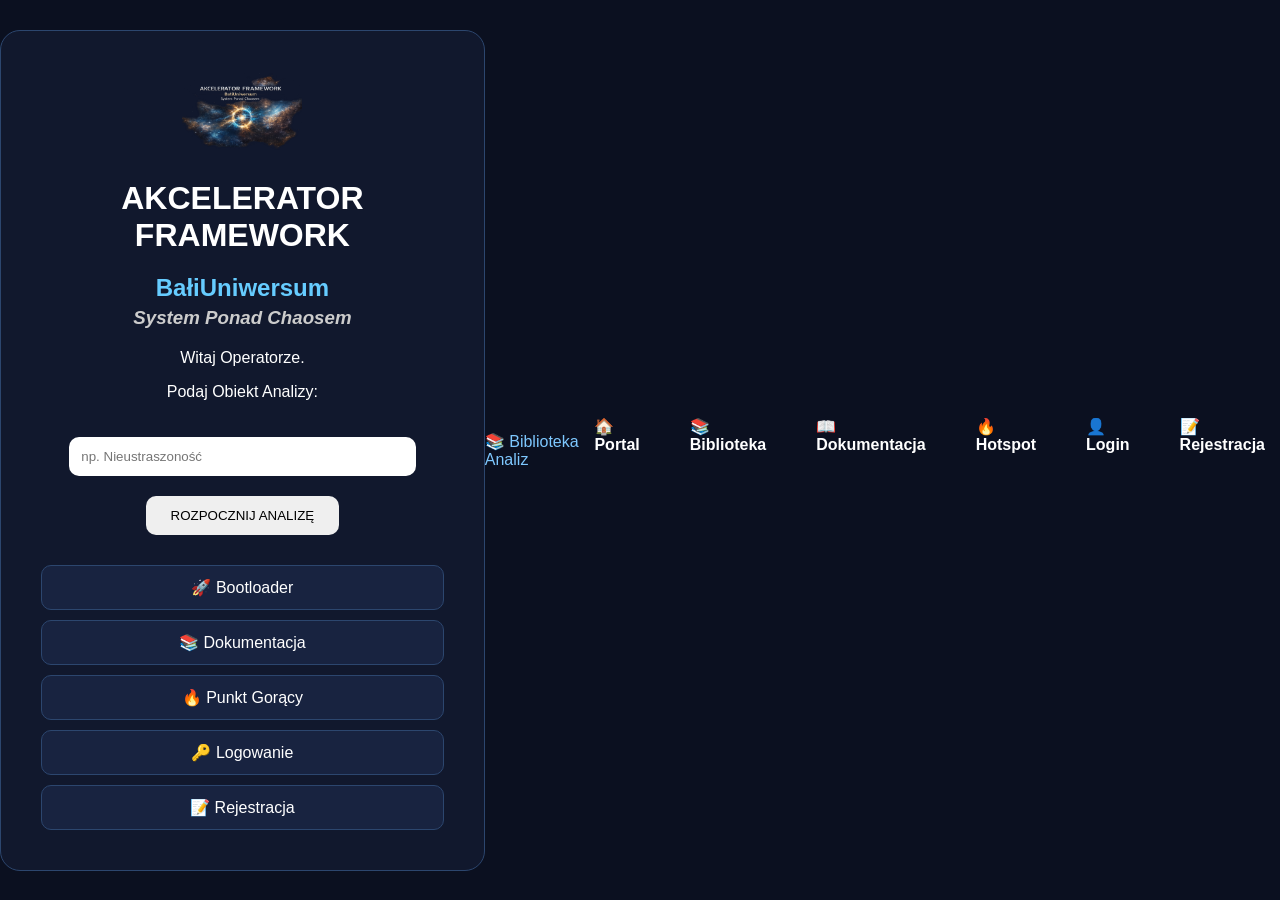
<file: index.html>
<!DOCTYPE html>
<html lang="pl">
<head><link rel="stylesheet" href="css/style.css">
<meta charset="UTF-8">
<meta name="viewport" content="width=device-width, initial-scale=1.0">
<title>Akcelerator Framework</title>

<style>
body{
    margin:0;
    background:#0b1020;
    color:white;
    font-family:Arial,sans-serif;
    display:flex;
    justify-content:center;
    align-items:center;
    height:100vh;
}

.panel{
    width:600px;
    text-align:center;
    border:1px solid #2c466e;
    border-radius:20px;
    padding:40px;
    background:#11182d;
}

h1{
    margin-bottom:20px;
}

input{
    width:80%;
    padding:12px;
    border-radius:10px;
    border:none;
    margin-top:20px;
}

button{
    margin-top:20px;
    padding:12px 25px;
    border:none;
    border-radius:10px;
    cursor:pointer;
}
</style>

</head>

<body>

<div class="panel">

<img src="assets/logo.png" class="logo">

<h1>AKCELERATOR FRAMEWORK</h1>
<h2>BałiUniwersum</h2>
<h3>System Ponad Chaosem</h3>

<p>Witaj Operatorze.</p>

<p>Podaj Obiekt Analizy:</p>

<input type="text" placeholder="np. Nieustraszoność">

<br>

<button>ROZPOCZNIJ ANALIZĘ</button>
<div class="menu">

<a href="bootloader.html">🚀 Bootloader</a>

<a href="docs.html">📚 Dokumentacja</a>

<a href="hotspot.html">🔥 Punkt Gorący</a>

<a href="login.html">🔑 Logowanie</a>

<a href="register.html">📝 Rejestracja</a>

</div>
</div>

</body>
</html>
<a href="library.html">📚 Biblioteka Analiz</a>
<nav>
    <a href="index.html">🏠 Portal</a>
    <a href="library.html">📚 Biblioteka</a>
    <a href="docs.html">📖 Dokumentacja</a>
    <a href="hotspot.html">🔥 Hotspot</a>
    <a href="login.html">👤 Login</a>
    <a href="register.html">📝 Rejestracja</a>
</nav>
</file>
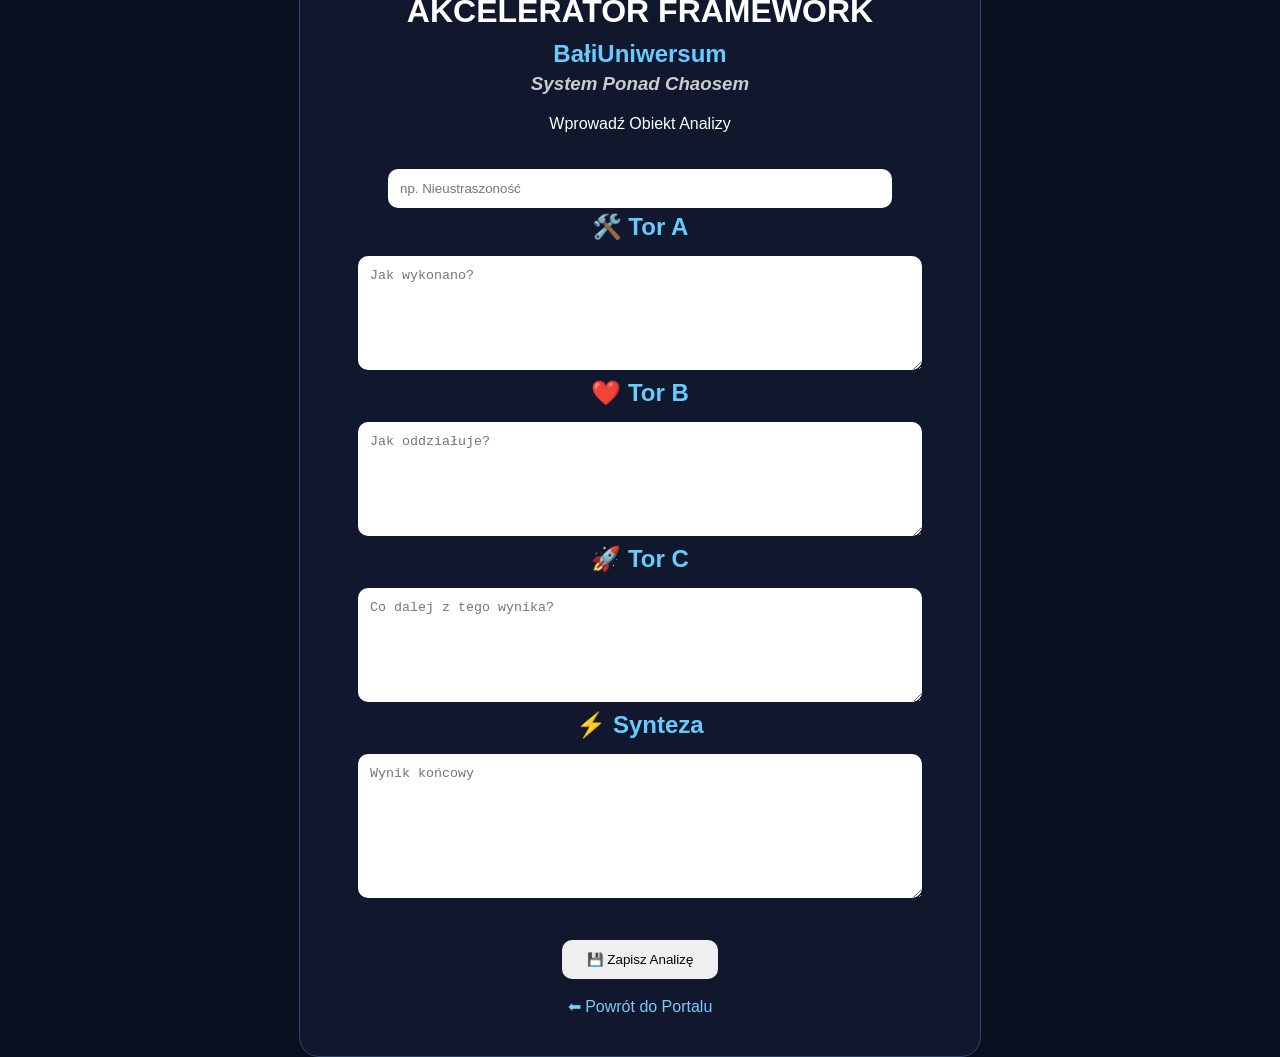
<file: bootloader.html>
<!DOCTYPE html>
<html lang="pl">

<head>
<meta charset="UTF-8">
<meta name="viewport" content="width=device-width, initial-scale=1.0">

<title>AF Bootloader v0.4</title>

<link rel="stylesheet" href="css/style.css">

</head>
<script src="js/app.js"></script>
<body>

<div class="panel">

<img src="assets/logo.png" class="logo">

<h1>AKCELERATOR FRAMEWORK</h1>
<h2>BałiUniwersum</h2>
<h3>System Ponad Chaosem</h3>

<p>Wprowadź Obiekt Analizy</p>

<input
type="text"
id="analysisObject"
placeholder="np. Nieustraszoność">

<h2>🛠️ Tor A</h2>

<textarea
id="torA"
rows="6"
placeholder="Jak wykonano?">
</textarea>

<h2>❤️ Tor B</h2>

<textarea
id="torB"
rows="6"
placeholder="Jak oddziałuje?">
</textarea>

<h2>🚀 Tor C</h2>

<textarea
id="torC"
rows="6"
placeholder="Co dalej z tego wynika?">
</textarea>

<h2>⚡ Synteza</h2>

<textarea
id="synteza"
rows="8"
placeholder="Wynik końcowy">
</textarea>

<br><br>

<button onclick="saveAnalysis()">
💾 Zapisz Analizę
</button>

<br><br>

<a href="index.html">
⬅ Powrót do Portalu
</a>

</div>

</body>
</html>
</file>
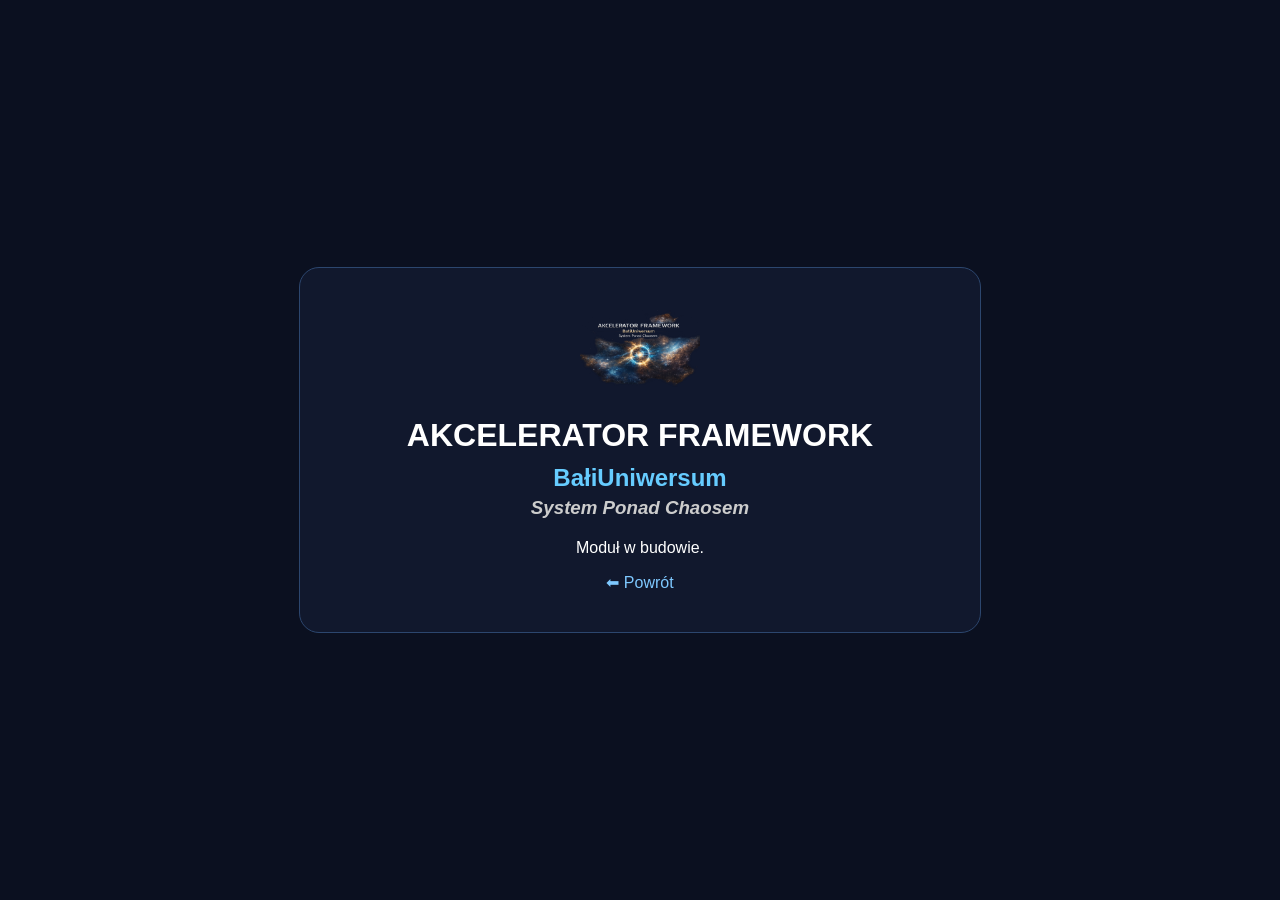
<file: docs.html>
<!DOCTYPE html>
<html lang="pl">
<head>
<meta charset="UTF-8">
<title>AF Portal</title>
<link rel="stylesheet" href="css/style.css">
</head>

<body>

<div class="panel">

<img src="assets/logo.png" class="logo">

<h1>AKCELERATOR FRAMEWORK</h1>
<h2>BałiUniwersum</h2>
<h3>System Ponad Chaosem</h3>

<p>Moduł w budowie.</p>

<a href="index.html">⬅ Powrót</a>

</div>

</body>
</html>
</file>
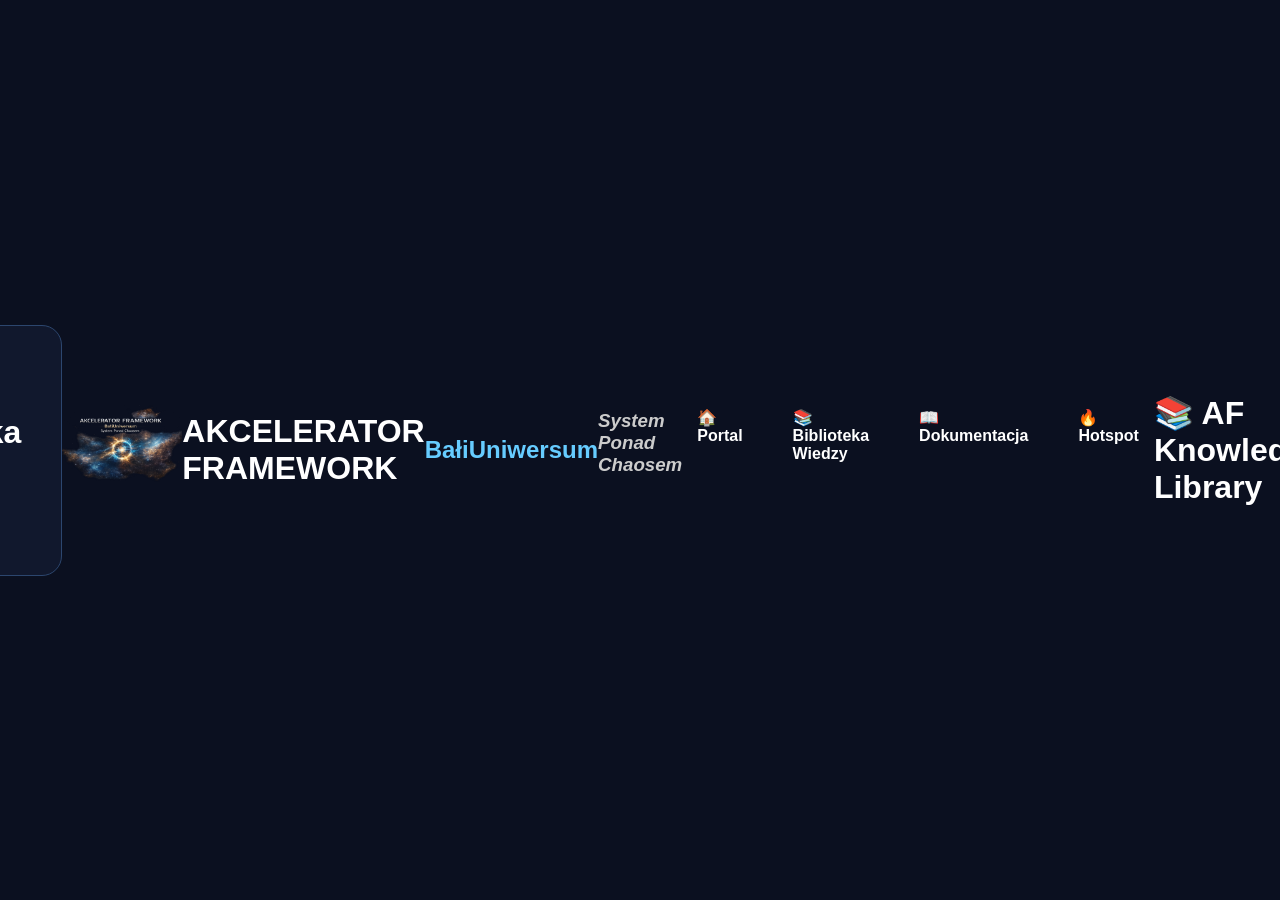
<file: library.html>
<!DOCTYPE html>
<html lang="pl">

<head>

<meta charset="UTF-8">

<title>Biblioteka Analiz</title>

<link rel="stylesheet" href="css/style.css">

</head>

<body>

<div class="panel">

<h1>📚 Biblioteka Analiz</h1>

<div id="analysisList"></div>

<br>

<a href="index.html">

⬅ Powrót

</a>

</div>

<script src="js/app.js"></script>

<script>

loadLibrary();

</script>

</body>

</html>
<!DOCTYPE html>
<html lang="pl">
<head>
<meta charset="UTF-8">
<img src="assets/logo.png" class="logo">
<h1>AKCELERATOR FRAMEWORK</h1>
<h2>BałiUniwersum</h2>
<h3>System Ponad Chaosem</h3>
<link rel="stylesheet" href="css/style.css">
</head>

<body>

<nav>
    <a href="index.html">🏠 Portal</a>
    <a href="library.html">📚 Biblioteka Wiedzy</a>
    <a href="docs.html">📖 Dokumentacja</a>
    <a href="hotspot.html">🔥 Hotspot</a>
</nav>

<h1>📚 AF Knowledge Library</h1>

<ul>
    <li>🏗 Foundations</li>
    <li>🧠 AI Module</li>
    <li>⚙ Process Engine</li>
    <li>📐 Architecture</li>
    <li>🧪 Validation</li>
    <li>🎯 Tracks</li>
</ul>

</body>
</html>
</file>
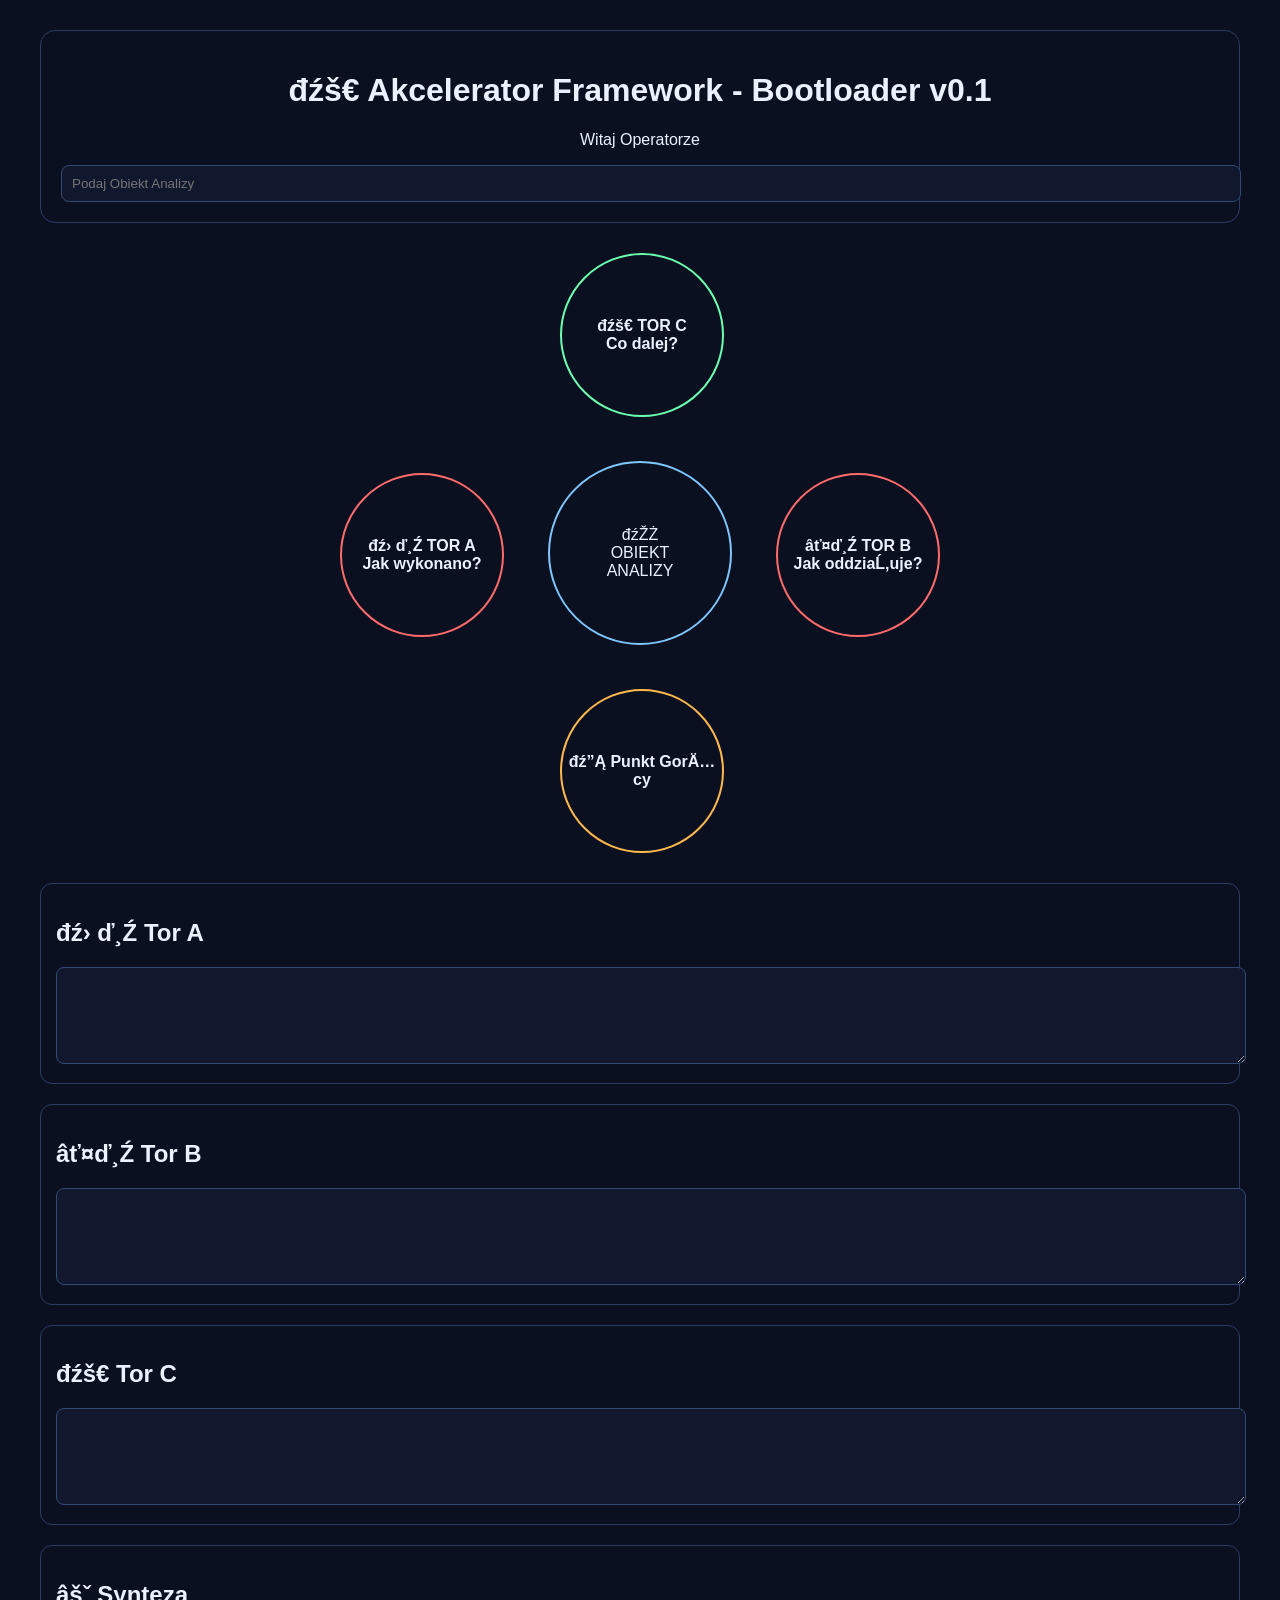
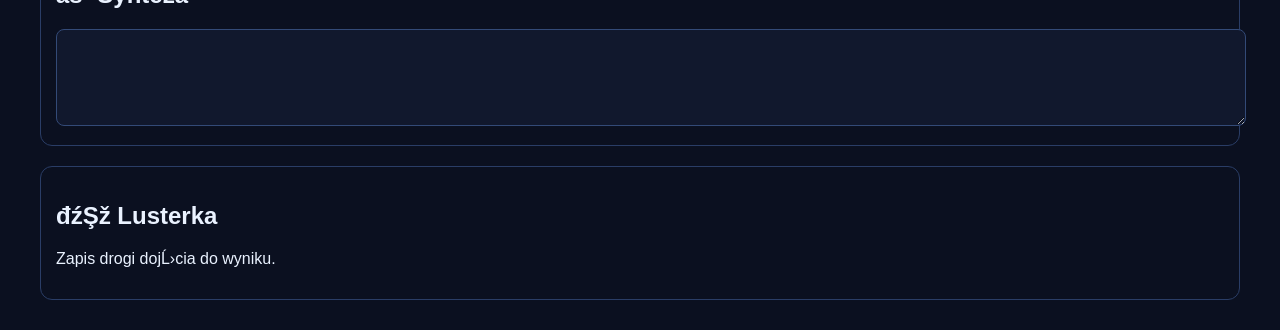
<file: Archive/AF_Bootloader_v0.1.html>
<!DOCTYPE html>
<html lang="pl">
<head>
<meta charset="UTF-8">
<meta name="viewport" content="width=device-width, initial-scale=1.0">
<title>AF Bootloader v0.1</title>
<style>
body{margin:0;font-family:Arial,sans-serif;background:#0b1020;color:#eaf2ff}
.container{max-width:1200px;margin:auto;padding:30px}
.header{text-align:center;padding:20px;border:1px solid #2a3d66;border-radius:15px}
.orbit{margin:30px auto;width:600px;height:600px;position:relative}
.center{position:absolute;left:50%;top:50%;transform:translate(-50%,-50%);width:180px;height:180px;border-radius:50%;border:2px solid #7ec8ff;display:flex;align-items:center;justify-content:center;text-align:center}
.node{position:absolute;width:160px;height:160px;border-radius:50%;display:flex;align-items:center;justify-content:center;text-align:center;font-weight:bold}
.a{left:0;top:220px;border:2px solid #ff6b6b}
.b{right:0;top:220px;border:2px solid #ff6b6b}
.c{left:220px;top:0;border:2px solid #6bffb0}
.hot{left:220px;bottom:0;border:2px solid #ffb84d}
.section{margin-top:20px;border:1px solid #2a3d66;border-radius:12px;padding:15px}
textarea,input{width:100%;background:#11182d;color:white;border:1px solid #334a77;border-radius:8px;padding:10px}
</style>
</head>
<body>
<div class="container">
<div class="header">
<h1>đźš€ Akcelerator Framework - Bootloader v0.1</h1>
<p>Witaj Operatorze</p>
<input placeholder="Podaj Obiekt Analizy">
</div>
<div class="orbit">
<div class="node c">đźš€ TOR C<br>Co dalej?</div>
<div class="node a">đź› ď¸Ź TOR A<br>Jak wykonano?</div>
<div class="center">đźŽŻ<br>OBIEKT<br>ANALIZY</div>
<div class="node b">âť¤ď¸Ź TOR B<br>Jak oddziaĹ‚uje?</div>
<div class="node hot">đź”Ą Punkt GorÄ…cy</div>
</div>
<div class="section"><h2>đź› ď¸Ź Tor A</h2><textarea rows="5"></textarea></div>
<div class="section"><h2>âť¤ď¸Ź Tor B</h2><textarea rows="5"></textarea></div>
<div class="section"><h2>đźš€ Tor C</h2><textarea rows="5"></textarea></div>
<div class="section"><h2>âšˇ Synteza</h2><textarea rows="5"></textarea></div>
<div class="section"><h2>đźŞž Lusterka</h2><p>Zapis drogi dojĹ›cia do wyniku.</p></div>
</div>
</body>
</html>
</file>
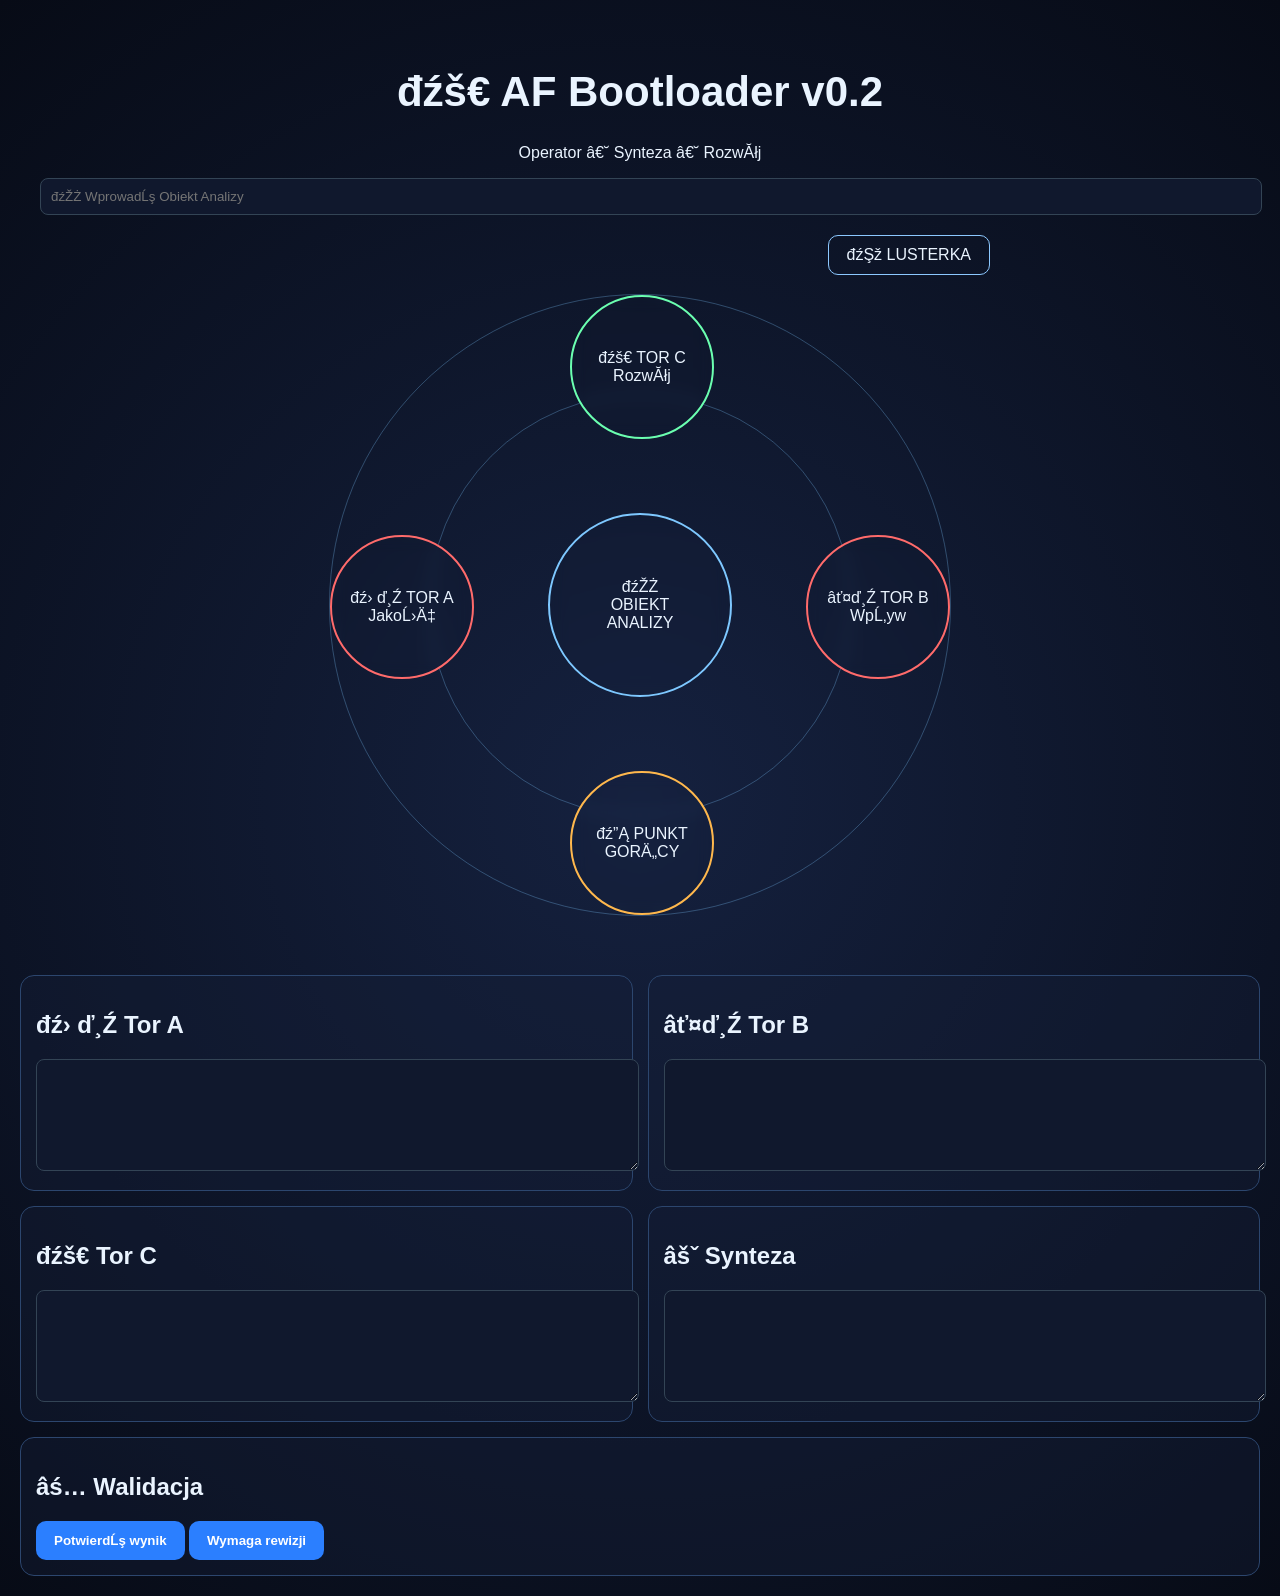
<file: Archive/AF_Bootloader_v0.2.html>
<!DOCTYPE html>
<html lang="pl">
<head>
<meta charset="UTF-8">
<meta name="viewport" content="width=device-width, initial-scale=1.0">
<title>AF Bootloader v0.2</title>
<style>
body{
margin:0;background:radial-gradient(circle at center,#15213f,#070b16);
color:#eaf4ff;font-family:Segoe UI,sans-serif;
}
.wrap{max-width:1400px;margin:auto;padding:20px}
.header{text-align:center;padding:20px}
.header h1{font-size:42px}
.orbital{
position:relative;width:700px;height:700px;margin:20px auto;
}
.ring1,.ring2{
position:absolute;border:1px solid rgba(126,200,255,.3);
border-radius:50%;
left:50%;top:50%;transform:translate(-50%,-50%);
}
.ring1{width:420px;height:420px}
.ring2{width:620px;height:620px}
.center,.node{
position:absolute;border-radius:50%;
display:flex;align-items:center;justify-content:center;
text-align:center;
backdrop-filter:blur(8px);
}
.center{
width:180px;height:180px;
left:50%;top:50%;transform:translate(-50%,-50%);
border:2px solid #7ec8ff;
}
.node{width:140px;height:140px}
.a{left:40px;top:280px;border:2px solid #ff6b6b}
.b{right:40px;top:280px;border:2px solid #ff6b6b}
.c{left:280px;top:40px;border:2px solid #6bffb0}
.hot{left:280px;bottom:40px;border:2px solid #ffb84d}
.mirror{
position:absolute;top:-20px;right:0;
padding:10px 18px;border:1px solid #8cc8ff;border-radius:10px;
}
.grid{display:grid;grid-template-columns:1fr 1fr;gap:15px}
.card{
border:1px solid #2c466e;border-radius:14px;padding:15px;
background:rgba(20,30,55,.4)
}
textarea,input{
width:100%;padding:10px;border-radius:8px;
background:#10182d;color:white;border:1px solid #345;
}
button{
padding:12px 18px;border:none;border-radius:10px;
background:#2b7fff;color:white;font-weight:bold;
}
</style>
</head>
<body>
<div class="wrap">
<div class="header">
<h1>đźš€ AF Bootloader v0.2</h1>
<p>Operator â€˘ Synteza â€˘ RozwĂłj</p>
<input placeholder="đźŽŻ WprowadĹş Obiekt Analizy">
</div>

<div class="orbital">
<div class="mirror">đźŞž LUSTERKA</div>
<div class="ring2"></div>
<div class="ring1"></div>

<div class="node c">đźš€ TOR C<br>RozwĂłj</div>
<div class="node a">đź› ď¸Ź TOR A<br>JakoĹ›Ä‡</div>
<div class="center">đźŽŻ<br>OBIEKT<br>ANALIZY</div>
<div class="node b">âť¤ď¸Ź TOR B<br>WpĹ‚yw</div>
<div class="node hot">đź”Ą PUNKT<br>GORÄ„CY</div>
</div>

<div class="grid">
<div class="card"><h2>đź› ď¸Ź Tor A</h2><textarea rows="6"></textarea></div>
<div class="card"><h2>âť¤ď¸Ź Tor B</h2><textarea rows="6"></textarea></div>
<div class="card"><h2>đźš€ Tor C</h2><textarea rows="6"></textarea></div>
<div class="card"><h2>âšˇ Synteza</h2><textarea rows="6"></textarea></div>
</div>

<div class="card" style="margin-top:15px">
<h2>âś… Walidacja</h2>
<button>PotwierdĹş wynik</button>
<button>Wymaga rewizji</button>
</div>
</div>
</body>
</html>
</file>
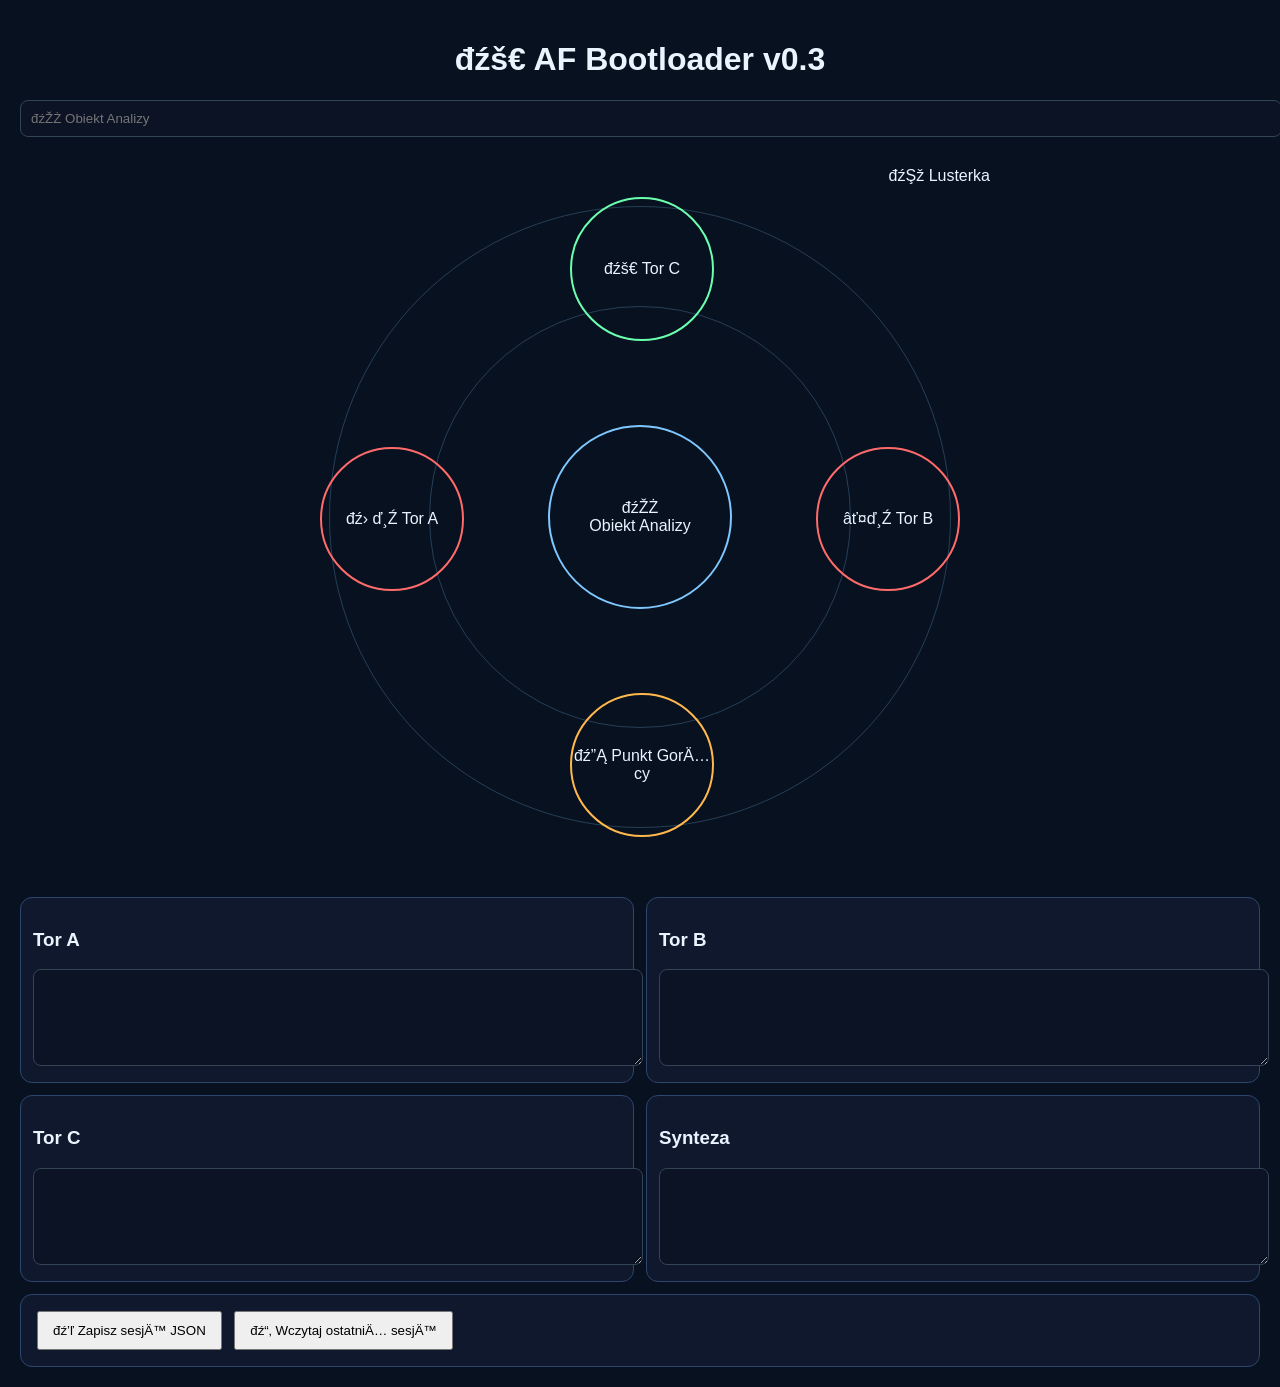
<file: Archive/AF_Bootloader_v0.3.html>
<!DOCTYPE html>
<html lang="pl">
<head>
<meta charset="UTF-8">
<meta name="viewport" content="width=device-width, initial-scale=1.0">
<title>AF Bootloader v0.3</title>
<style>
body{margin:0;background:#08111f;color:#eaf4ff;font-family:Segoe UI,sans-serif}
.wrap{max-width:1400px;margin:auto;padding:20px}
h1{text-align:center}
.orbit{position:relative;width:720px;height:720px;margin:20px auto}
.ring{position:absolute;border:1px solid rgba(126,200,255,.25);border-radius:50%;left:50%;top:50%;transform:translate(-50%,-50%)}
.r1{width:420px;height:420px;animation:spin 30s linear infinite}
.r2{width:620px;height:620px;animation:spin 60s linear infinite reverse}
@keyframes spin{from{transform:translate(-50%,-50%) rotate(0)}to{transform:translate(-50%,-50%) rotate(360deg)}}
.center,.node{position:absolute;border-radius:50%;display:flex;align-items:center;justify-content:center;text-align:center}
.center{width:180px;height:180px;left:50%;top:50%;transform:translate(-50%,-50%);border:2px solid #7ec8ff}
.node{width:140px;height:140px}
.a{left:40px;top:290px;border:2px solid #ff6b6b}
.b{right:40px;top:290px;border:2px solid #ff6b6b}
.c{left:290px;top:40px;border:2px solid #6bffb0}
.hot{left:290px;bottom:40px;border:2px solid #ffb84d}
.mirror{position:absolute;top:10px;right:10px}
.grid{display:grid;grid-template-columns:1fr 1fr;gap:12px}
.card{border:1px solid #2c466e;border-radius:12px;padding:12px;background:#10182d}
textarea,input{width:100%;padding:10px;background:#0b1325;color:#fff;border:1px solid #345;border-radius:8px}
button{padding:10px 14px;margin:4px}
</style>
</head>
<body>
<div class="wrap">
<h1>đźš€ AF Bootloader v0.3</h1>
<input id="object" placeholder="đźŽŻ Obiekt Analizy">

<div class="orbit">
<div class="mirror">đźŞž Lusterka</div>
<div class="ring r2"></div>
<div class="ring r1"></div>
<div class="node c">đźš€ Tor C</div>
<div class="node a">đź› ď¸Ź Tor A</div>
<div class="center">đźŽŻ<br>Obiekt Analizy</div>
<div class="node b">âť¤ď¸Ź Tor B</div>
<div class="node hot">đź”Ą Punkt GorÄ…cy</div>
</div>

<div class="grid">
<div class="card"><h3>Tor A</h3><textarea id="a" rows="5"></textarea></div>
<div class="card"><h3>Tor B</h3><textarea id="b" rows="5"></textarea></div>
<div class="card"><h3>Tor C</h3><textarea id="c" rows="5"></textarea></div>
<div class="card"><h3>Synteza</h3><textarea id="s" rows="5"></textarea></div>
</div>

<div class="card" style="margin-top:12px">
<button onclick="save()">đź’ľ Zapisz sesjÄ™ JSON</button>
<button onclick="load()">đź“‚ Wczytaj ostatniÄ… sesjÄ™</button>
</div>

<script>
function save(){
const data={
object:document.getElementById('object').value,
A:document.getElementById('a').value,
B:document.getElementById('b').value,
C:document.getElementById('c').value,
S:document.getElementById('s').value
};
localStorage.setItem('AF_SESSION',JSON.stringify(data));
alert('Sesja zapisana');
}
function load(){
const raw=localStorage.getItem('AF_SESSION');
if(!raw)return;
const d=JSON.parse(raw);
object.value=d.object||'';
a.value=d.A||'';
b.value=d.B||'';
c.value=d.C||'';
s.value=d.S||'';
}
</script>
</div>
</body>
</html>
</file>
<file: css/style.css>
body{
    margin:0;
    background:#0b1020;
    color:white;
    font-family:Arial,sans-serif;
    display:flex;
    justify-content:center;
    align-items:center;
    height:100vh;
}

.panel{
    width:600px;
    text-align:center;
    border:1px solid #2c466e;
    border-radius:20px;
    padding:40px;
    background:#11182d;
}

h1{
    margin-bottom:20px;
}

input{
    width:80%;
    padding:12px;
    border-radius:10px;
    border:none;
    margin-top:20px;
}

button{
    margin-top:20px;
    padding:12px 25px;
    border:none;
    border-radius:10px;
    cursor:pointer;
}
.menu{
    margin-top:30px;
    display:flex;
    flex-direction:column;
    gap:10px;
}

.menu a{
    color:white;
    text-decoration:none;
    padding:12px;
    border:1px solid #2c466e;
    border-radius:10px;
    background:#182340;
    transition:0.3s;
}

.menu a:hover{
    background:#24365f;
}
textarea{
    width:90%;
    padding:12px;
    border-radius:10px;
    border:none;
    margin-top:10px;
    resize:vertical;
}

h2{
    margin-top:25px;
}

a{
    color:#7ec8ff;
    text-decoration:none;
}
.analysis-card{

margin-top:20px;

padding:15px;

border:1px solid #2c466e;

border-radius:10px;

background:#182340;

}
nav{
    display:flex;
    justify-content:center;
    gap:20px;
    margin-bottom:30px;
}

nav a{
    color:white;
    text-decoration:none;
    font-weight:bold;
    padding:10px 15px;
    border-radius:10px;
    transition:0.3s;
}

nav a:hover{
    background:#1f2937;
}
.logo{
    width:120px;
    height:auto;
}
h1{
    margin:10px 0;
    color:white;
}

h2{
    margin:5px 0;
    color:#66ccff;
}

h3{
    margin:5px 0 20px 0;
    color:#cccccc;
    font-style:italic;
}

.logo{
    width:120px;
    height:auto;
    margin-bottom:15px;
}
</file>
